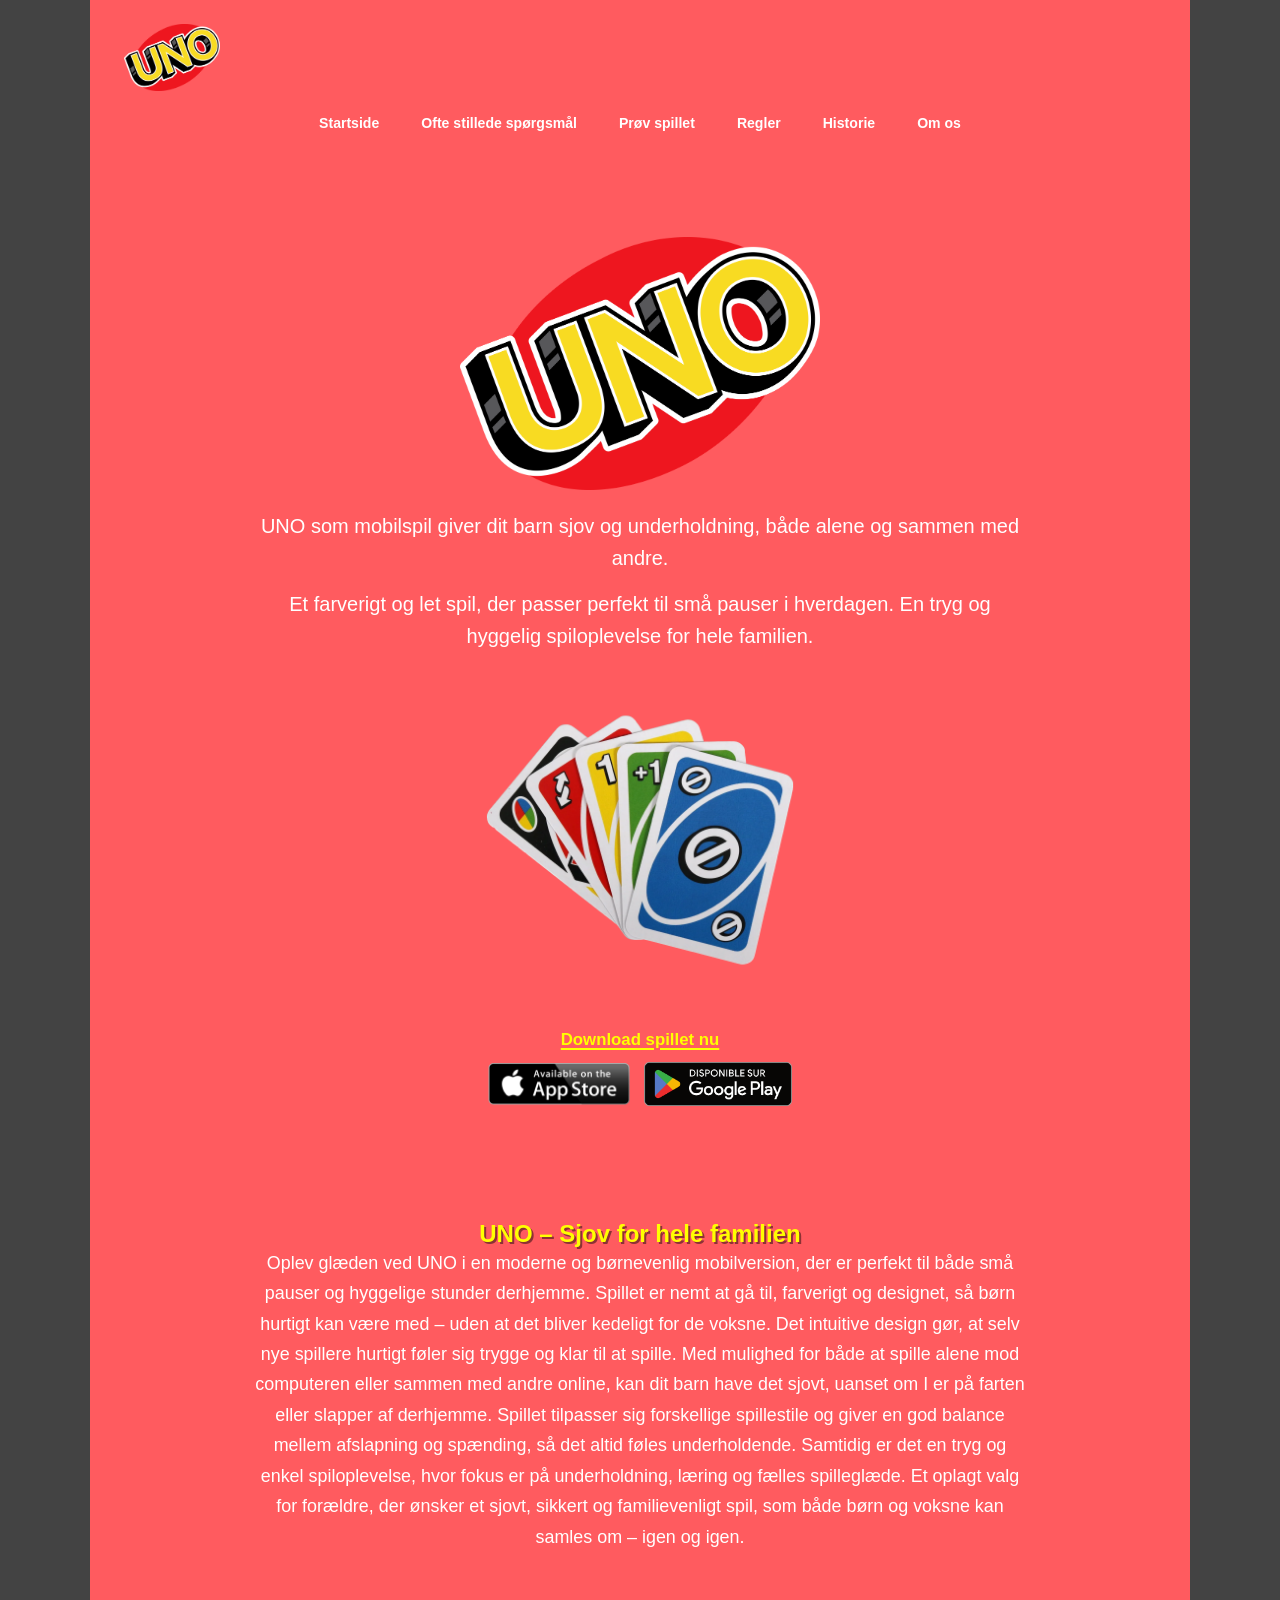
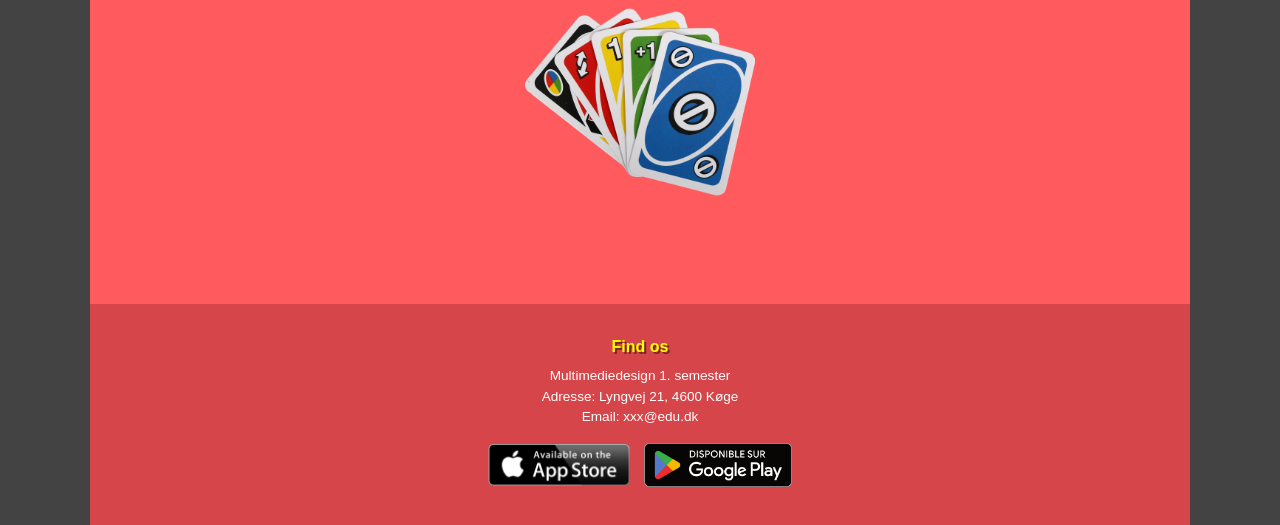
<file: index.html>
<!DOCTYPE html>
<html lang="da">
<head>
  <meta charset="UTF-8">
  <meta name="viewport" content="width=device-width, initial-scale=1.0">
  <title>UNO hjemmeside</title>
  <link rel="stylesheet" href="style.css">
</head>
<body class="frontpage">
<div class="container">

<header class="site-header">
  <img src="uno-logo.png" class="logo" alt="UNO logo">
  <button class="burger" type="button" aria-label="Åbn menu" aria-expanded="false" onclick="toggleMenu()">☰</button>
</header>


<nav id="menu">
  <a href="index.html">Startside</a>
  <a href="spg.html">Ofte stillede spørgsmål</a>
  <a href="#">Prøv spillet</a>
  <a href="regler.html">Regler</a>
  <a href="historie.html">Historie</a>
  <a href="omos.html">Om os</a>
</nav>


<main>
  <section class="hero hero-home">
    <div class="hero-copy">
      <h1 class="hero-title">
        <img src="uno-logo.png" class="hero-title-logo" alt="UNO mobilspil">
      </h1>
      <p class="hero-intro">UNO som mobilspil giver dit barn sjov og underholdning, både alene og sammen med andre.</p>
      <p class="hero-text">Et farverigt og let spil, der passer perfekt til små pauser i hverdagen. En tryg og hyggelig spiloplevelse for hele familien.</p>
    </div>

    <div class="hero-visual">
      <img src="unokort.png" class="hero-cards" alt="Uno kort">
    </div>

    <div class="download-cta">
      <a href="#download" class="download-link">Download spillet nu</a>
      <div class="buttons">
        <img src="appstore.png" alt="Download i App Store">
        <img src="googleplay.png" alt="Download på Google Play">
      </div>
    </div>

  </section>

  <section class="content story-section" id="story">
    <h1>UNO – Sjov for hele familien</h1>
    <p>
      Oplev glæden ved UNO i en moderne og børnevenlig mobilversion, der er perfekt til både små pauser og hyggelige stunder derhjemme. Spillet er nemt at gå til, farverigt og designet, så børn hurtigt kan være med – uden at det bliver kedeligt for de voksne. Det intuitive design gør, at selv nye spillere hurtigt føler sig trygge og klar til at spille.
      Med mulighed for både at spille alene mod computeren eller sammen med andre online, kan dit barn have det sjovt, uanset om I er på farten eller slapper af derhjemme. Spillet tilpasser sig forskellige spillestile og giver en god balance mellem afslapning og spænding, så det altid føles underholdende.
      Samtidig er det en tryg og enkel spiloplevelse, hvor fokus er på underholdning, læring og fælles spilleglæde. Et oplagt valg for forældre, der ønsker et sjovt, sikkert og familievenligt spil, som både børn og voksne kan samles om – igen og igen.
    </p>
    <div class="story-visual">
      <img src="unokort.png" class="story-logo" alt="Uno kort">
    </div>
  </section>

</main>



<footer id="download">
  <h3>Find os</h3>
  <p>Multimediedesign 1. semester</p>
  <p>Adresse: Lyngvej 21, 4600 Køge</p>
  <p>Email: xxx@edu.dk</p>

  <div class="buttons">
    <img src="appstore.png" alt="Appstore">
    <img src="googleplay.png" alt="GooglePlay">
  </div>
</footer>

<script src="script.js"></script>
</div>
</body>
</html>
</file>
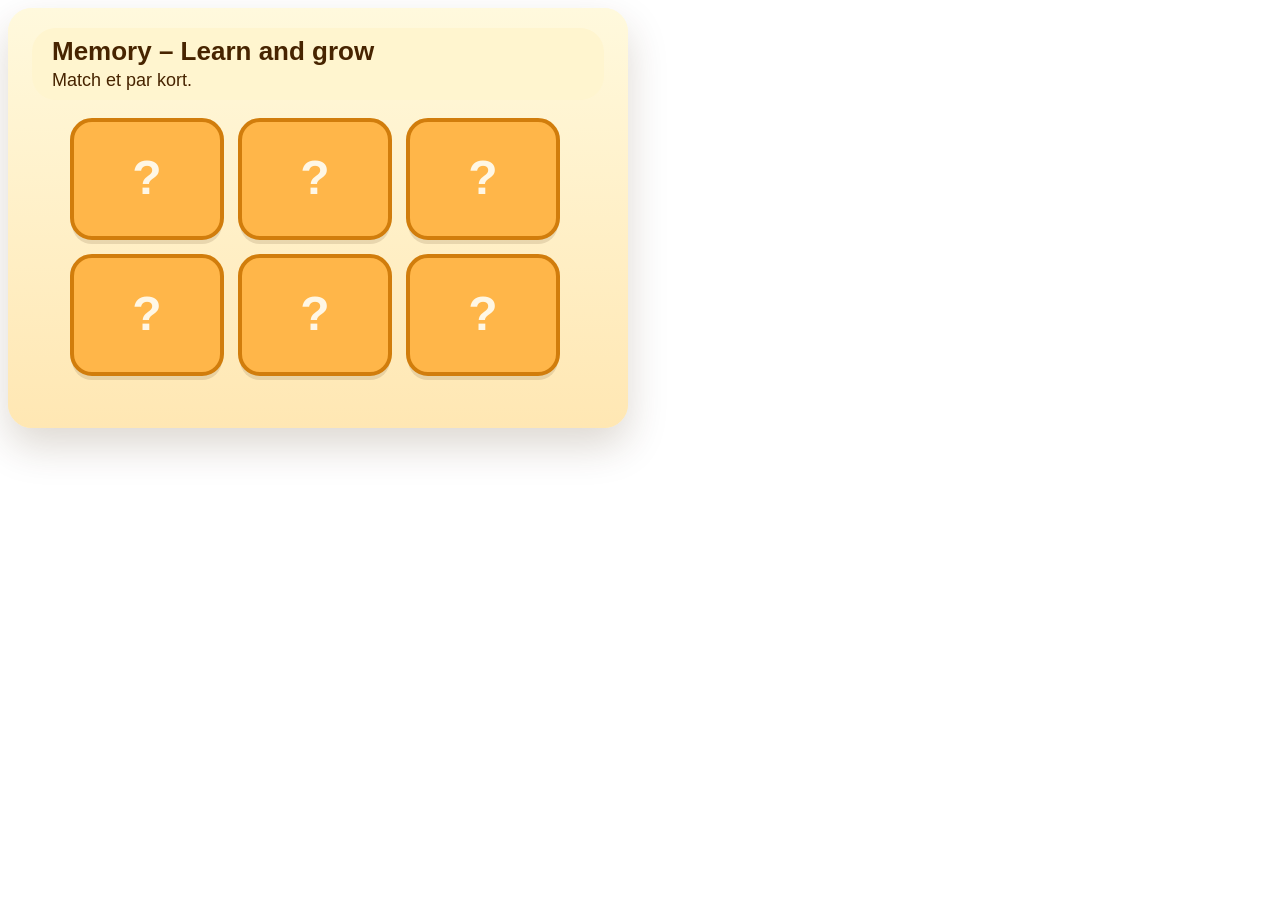
<file: case1.html>
<!doctype html>
<html lang="en">
<head>
    <meta charset="UTF-8">
    <meta name="viewport" content="width=device-width, initial-scale=1">
    <title>Case 1: Memory – Learn and grow</title>
    <link rel="stylesheet" href="case1.css">
    <script src="case1.js" defer></script>
</head>
<body>
    <!--
        Memory er et simpelt spil, hvor man matcher kort. Denne version er udviklet som et læringsspil til børn. I skal overveje - Hvad kan gøre memory attraktivt, hvilke temaer skal det være med? Hvad er det digitale add on?

        I skal designe en landingpage, der viser hvordan et simpelt spil kan skabe læring og udvikling. Der skal være med til det end en landingpage hvor der er en knap med “Spil memory – klik her”
    -->
    <canvas id="case1-demo-canvas" width="620" height="420" aria-label="Memory – Learn and grow"></canvas>
</body>
</html>
</file>
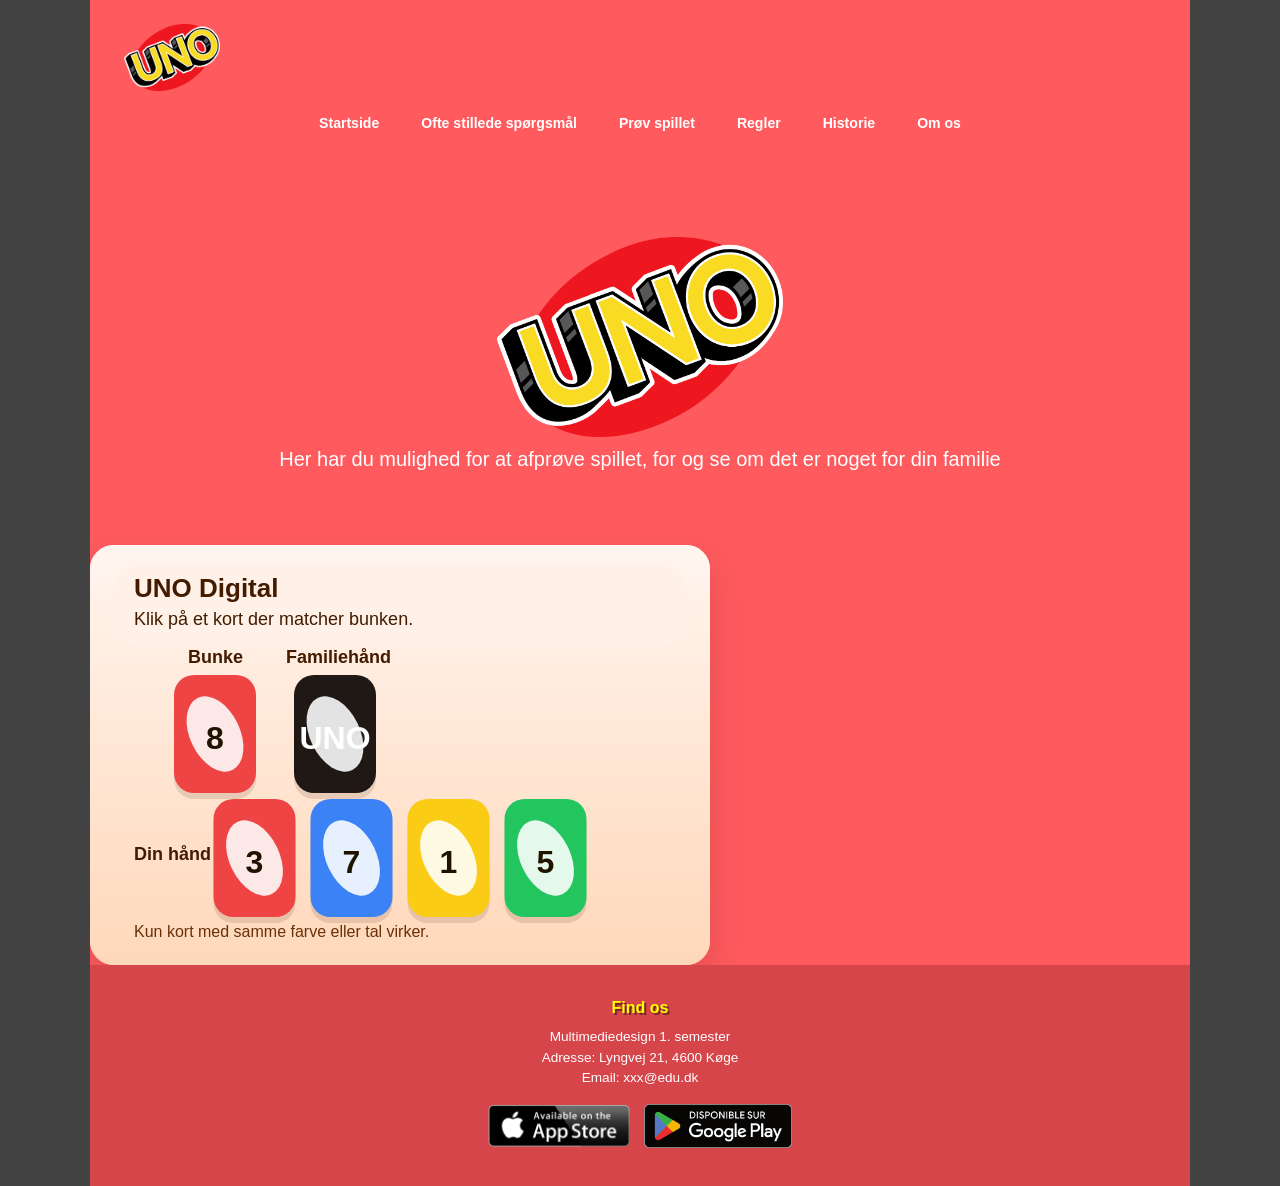
<file: case2.html>
<!doctype html>
<html lang="da">
<head>
    <meta charset="UTF-8">
    <meta name="viewport" content="width=device-width, initial-scale=1">
    <title>Case 2: Uno – family focus mode</title>
    <link rel="stylesheet" href="case2.css">
    <link rel="stylesheet" href="style.css">
    <script src="case2.js" defer></script>
</head>
<body>

<div class="container">
    <header class="site-header">
        <a href="index.html">
            <img src="uno-logo.png" class="logo" alt="UNO logo"></a>
        <button class="burger" type="button" aria-label="Åbn menu" aria-expanded="false" onclick="toggleMenu()">☰</button>
    </header>
    <nav id="menu">
        <a href="index.html">Startside</a>
        <a href="spg.html">Ofte stillede spørgsmål</a>
        <a href="case2.html">Prøv spillet</a>
        <a href="regler.html">Regler</a>
        <a href="historie.html">Historie</a>
        <a href="omos.html">Om os</a>
    </nav>
    
    <section class="hero hero-home">
        <div class="hero-copy">
            <h1 class="hero-title">
                <img src="uno-logo.png" class="hero-title-logo" alt="UNO mobilspil" height="200">
            </h1>
            <p class="hero-intro">Her har du mulighed for at afprøve spillet, for og se om det er noget for din familie</p>
        </div>
    </section>

    <canvas id="case2-demo-canvas" width="620" height="420" aria-label="UNO Digital"></canvas>



    <footer id="download">
        <h3>Find os</h3>
        <p>Multimediedesign 1. semester</p>
        <p>Adresse: Lyngvej 21, 4600 Køge</p>
        <p>Email: xxx@edu.dk</p>

        <div class="buttons">
            <img src="appstore.png" alt="Appstore">
            <img src="googleplay.png" alt="GooglePlay">
        </div>
    </footer>

    <script src="script.js"></script>

</div>
</body>
</html>
</file>
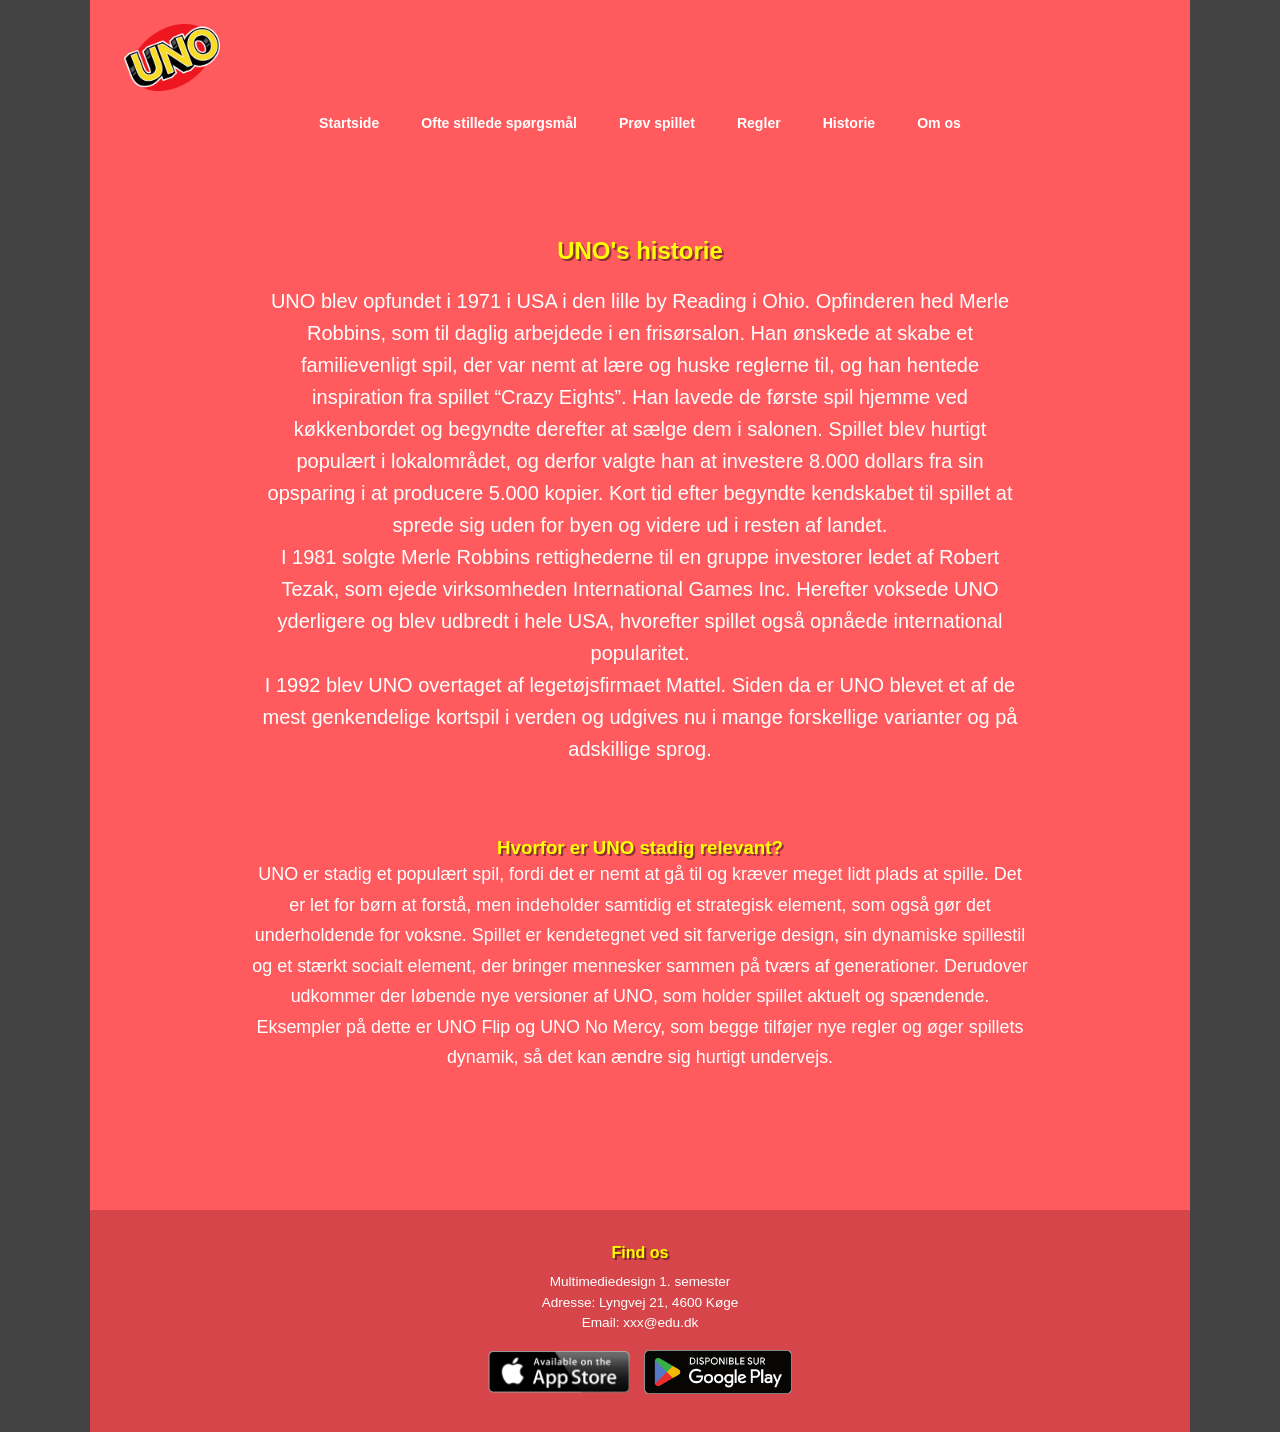
<file: historie.html>
<!DOCTYPE html>
<html lang="da">
<head>
  <meta charset="UTF-8">
  <meta name="viewport" content="width=device-width, initial-scale=1.0">
  <title>UNO hjemmeside</title>
  <link rel="stylesheet" href="style.css">
</head>
<body class="frontpage">
<div class="container">

  <header class="site-header">
    <img src="uno-logo.png" class="logo" alt="UNO logo">
    <button class="burger" type="button" aria-label="Åbn menu" aria-expanded="false" onclick="toggleMenu()">☰</button>
  </header>


  <nav id="menu">
    <a href="index.html">Startside</a>
    <a href="spg.html">Ofte stillede spørgsmål</a>
    <a href="#">Prøv spillet</a>
    <a href="regler.html">Regler</a>
    <a href="historie.html">Historie</a>
    <a href="omos.html">Om os</a>
  </nav>


  <main>
    <section class="hero hero-home">
      <div class="hero-copy">
        <h1 class="hero-title">
          UNO's historie
        </h1>
        <p class="hero-intro">UNO blev opfundet i 1971 i USA i den lille by Reading i Ohio. Opfinderen hed Merle Robbins, som til daglig arbejdede i en frisørsalon. Han ønskede at skabe et familievenligt spil, der var nemt at lære og huske reglerne til, og han hentede inspiration fra spillet “Crazy Eights”. Han lavede de første spil hjemme ved køkkenbordet og begyndte derefter at sælge dem i salonen. Spillet blev hurtigt populært i lokalområdet, og derfor valgte han at investere 8.000 dollars fra sin opsparing i at producere 5.000 kopier. Kort tid efter begyndte kendskabet til spillet at sprede sig uden for byen og videre ud i resten af landet.

          <br>I 1981 solgte Merle Robbins rettighederne til en gruppe investorer ledet af Robert Tezak, som ejede virksomheden International Games Inc. Herefter voksede UNO yderligere og blev udbredt i hele USA, hvorefter spillet også opnåede international popularitet.

          <br>I 1992 blev UNO overtaget af legetøjsfirmaet Mattel. Siden da er UNO blevet et af de mest genkendelige kortspil i verden og udgives nu i mange forskellige varianter og på adskillige sprog.</p>
      </div>

      <section class="content story-section" id="story">
        <h1>Hvorfor er UNO stadig relevant?</h1>
        <p>

          UNO er stadig et populært spil, fordi det er nemt at gå til og kræver meget lidt plads at spille. Det er let for børn at forstå, men indeholder samtidig et strategisk element, som også gør det underholdende for voksne.
          Spillet er kendetegnet ved sit farverige design, sin dynamiske spillestil og et stærkt socialt element, der bringer mennesker sammen på tværs af generationer.
          Derudover udkommer der løbende nye versioner af UNO, som holder spillet aktuelt og spændende. Eksempler på dette er UNO Flip og UNO No Mercy, som begge tilføjer nye regler og øger spillets dynamik, så det kan ændre sig hurtigt undervejs.        </p>

      </section>







  </main>
  <footer id="download">
    <h3>Find os</h3>
    <p>Multimediedesign 1. semester</p>
    <p>Adresse: Lyngvej 21, 4600 Køge</p>
    <p>Email: xxx@edu.dk</p>

    <div class="buttons">
      <img src="appstore.png" alt="Appstore">
      <img src="googleplay.png" alt="GooglePlay">
    </div>
  </footer>

  <script src="script.js"></script>
</div>
</body>
</html>
</file>
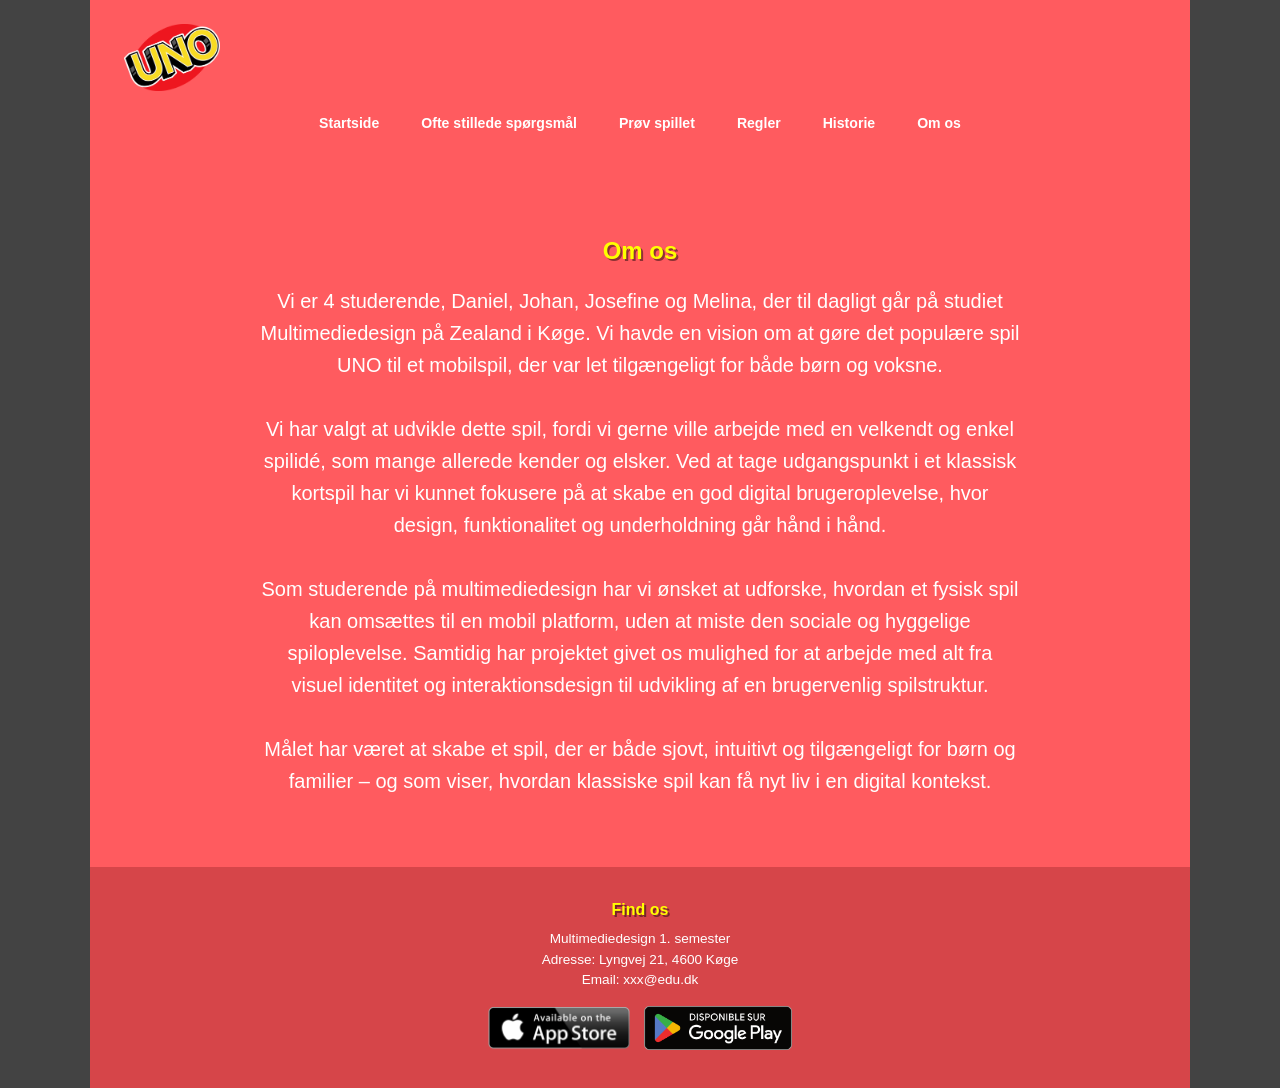
<file: omos.html>
<!DOCTYPE html>
<html lang="da">
<head>
  <meta charset="UTF-8">
  <meta name="viewport" content="width=device-width, initial-scale=1.0">
  <title>UNO hjemmeside</title>
  <link rel="stylesheet" href="style.css">
</head>
<body class="frontpage">
<div class="container">

  <header class="site-header">
    <img src="uno-logo.png" class="logo" alt="UNO logo">
    <button class="burger" type="button" aria-label="Åbn menu" aria-expanded="false" onclick="toggleMenu()">☰</button>
  </header>


  <nav id="menu">
    <a href="index.html">Startside</a>
    <a href="spg.html">Ofte stillede spørgsmål</a>
    <a href="#">Prøv spillet</a>
    <a href="regler.html">Regler</a>
    <a href="historie.html">Historie</a>
    <a href="omos.html">Om os</a>
  </nav>



  <main>
    <section class="hero hero-home">
      <div class="hero-copy">
        <h1 class="hero-title">
          Om os
        </h1>
        <p class="hero-intro">Vi er 4 studerende, Daniel, Johan, Josefine og Melina, der til dagligt går på studiet Multimediedesign på Zealand i Køge. Vi havde en vision om at gøre det populære spil UNO til et mobilspil, der var let tilgængeligt for både børn og voksne.


          <br><br>Vi har valgt at udvikle dette spil, fordi vi gerne ville arbejde med en velkendt og enkel spilidé, som mange allerede kender og elsker. Ved at tage udgangspunkt i et klassisk kortspil har vi kunnet fokusere på at skabe en god digital brugeroplevelse, hvor design, funktionalitet og underholdning går hånd i hånd.
          <br> <br> Som studerende på multimediedesign har vi ønsket at udforske, hvordan et fysisk spil kan omsættes til en mobil platform, uden at miste den sociale og hyggelige spiloplevelse. Samtidig har projektet givet os mulighed for at arbejde med alt fra visuel identitet og interaktionsdesign til udvikling af en brugervenlig spilstruktur.
          <br> <br>Målet har været at skabe et spil, der er både sjovt, intuitivt og tilgængeligt for børn og familier – og som viser, hvordan klassiske spil kan få nyt liv i en digital kontekst.      </div>




  </main>
  <footer id="download">
    <h3>Find os</h3>
    <p>Multimediedesign 1. semester</p>
    <p>Adresse: Lyngvej 21, 4600 Køge</p>
    <p>Email: xxx@edu.dk</p>

    <div class="buttons">
      <img src="appstore.png" alt="Appstore">
      <img src="googleplay.png" alt="GooglePlay">
    </div>
  </footer>

  <script src="script.js"></script>
</div>
</body>
</html>
</file>
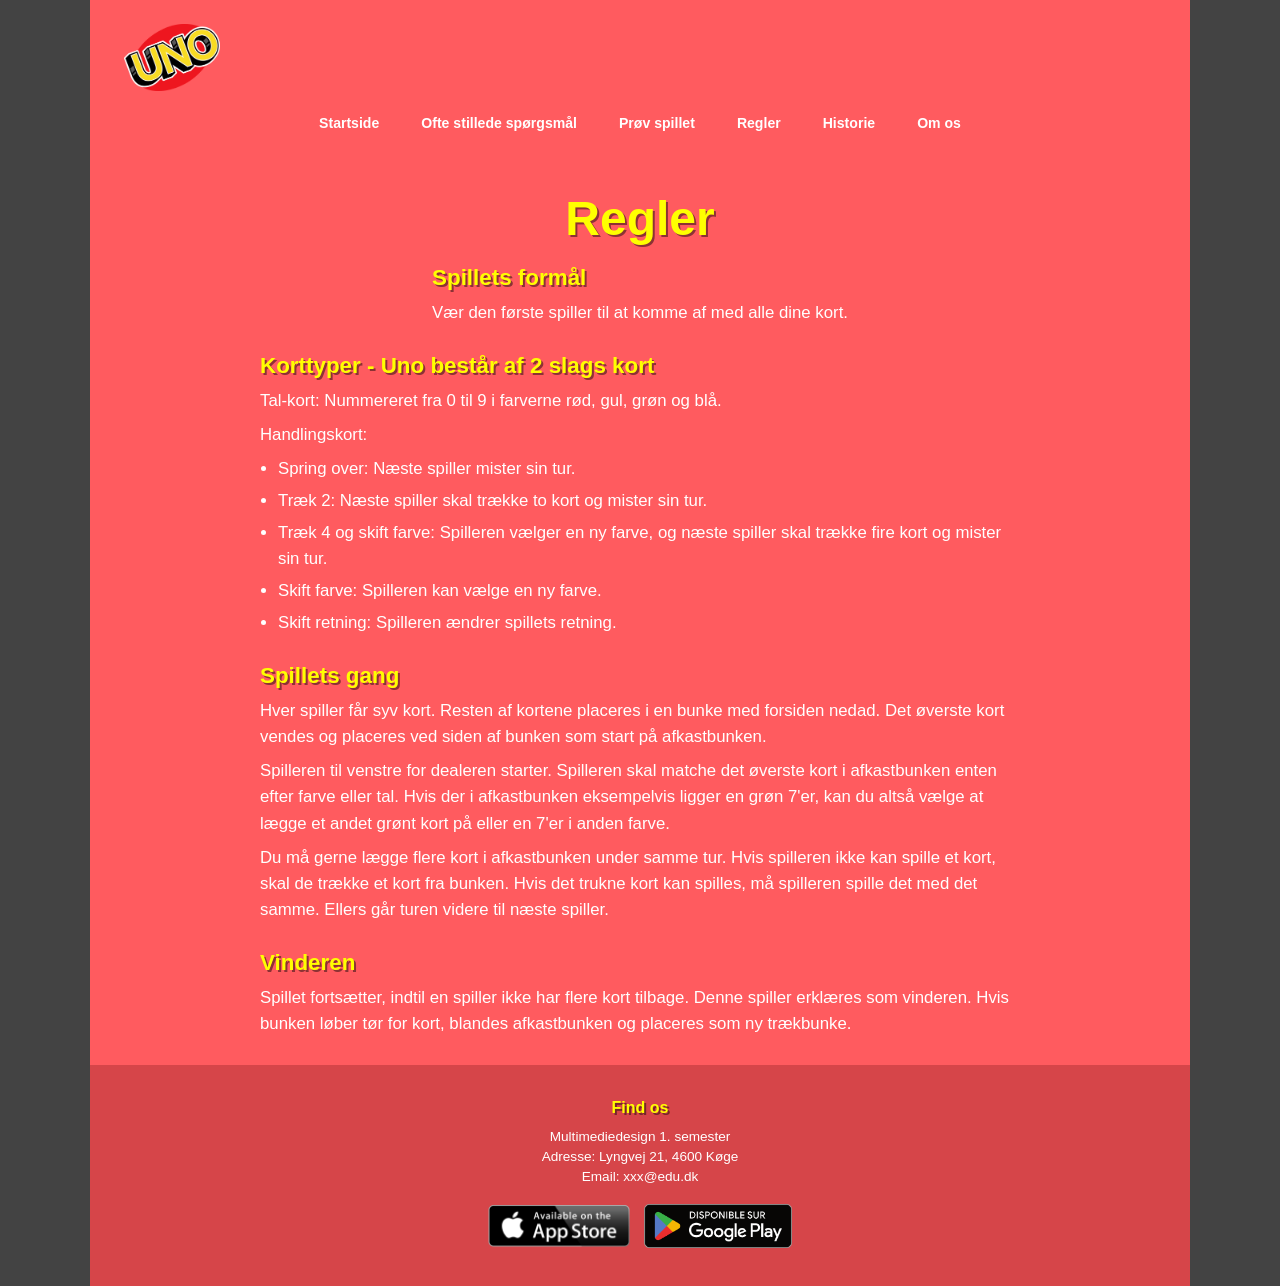
<file: regler.html>
<!DOCTYPE html>
<html lang="da">
<head>
    <meta charset="UTF-8">
    <meta name="viewport" content="width=device-width, initial-scale=1.0">
    <title>UNO hjemmeside</title>
    <link rel="stylesheet" href="style.css">
</head>
<body class="rules-page">
<div class="container">
    <header class="site-header">
        <img src="uno-logo.png" class="logo" alt="UNO logo">
        <button class="burger" type="button" aria-label="Åbn menu" aria-expanded="false" onclick="toggleMenu()">☰</button>
    </header>
    <nav id="menu">
        <a href="index.html">Startside</a>
        <a href="spg.html">Ofte stillede spørgsmål</a>
        <a href="#">Prøv spillet</a>
        <a href="regler.html">Regler</a>
        <a href="historie.html">Historie</a>
        <a href="omos.html">Om os</a>
    </nav>

    <main class="rules-main">
        <section class="rules-hero">
            <h1 class="rules-title">Regler</h1>
        </section>

        <section class="rules-content" aria-label="UNO regler">
            <article class="rules-block">
                <h2>Spillets formål</h2>
                <p>Vær den første spiller til at komme af med alle dine kort.</p>
            </article>

            <article class="rules-block">
                <h2>Korttyper - Uno består af 2 slags kort</h2>
                <p>Tal-kort: Nummereret fra 0 til 9 i farverne rød, gul, grøn og blå.</p>
                <p>Handlingskort:</p>
                <ul class="rules-list">
                    <li>Spring over: Næste spiller mister sin tur.</li>
                    <li>Træk 2: Næste spiller skal trække to kort og mister sin tur.</li>
                    <li>Træk 4 og skift farve: Spilleren vælger en ny farve, og næste spiller skal trække fire kort og mister sin tur.</li>
                    <li>Skift farve: Spilleren kan vælge en ny farve.</li>
                    <li>Skift retning: Spilleren ændrer spillets retning.</li>
                </ul>
            </article>

            <article class="rules-block">
                <h2>Spillets gang</h2>
                <p>Hver spiller får syv kort. Resten af kortene placeres i en bunke med forsiden nedad. Det øverste kort vendes og placeres ved siden af bunken som start på afkastbunken.</p>
                <p>Spilleren til venstre for dealeren starter. Spilleren skal matche det øverste kort i afkastbunken enten efter farve eller tal. Hvis der i afkastbunken eksempelvis ligger en grøn 7'er, kan du altså vælge at lægge et andet grønt kort på eller en 7'er i anden farve.</p>
                <p>Du må gerne lægge flere kort i afkastbunken under samme tur. Hvis spilleren ikke kan spille et kort, skal de trække et kort fra bunken. Hvis det trukne kort kan spilles, må spilleren spille det med det samme. Ellers går turen videre til næste spiller.</p>
            </article>

            <article class="rules-block">
                <h2>Vinderen</h2>
                <p>Spillet fortsætter, indtil en spiller ikke har flere kort tilbage. Denne spiller erklæres som vinderen. Hvis bunken løber tør for kort, blandes afkastbunken og placeres som ny trækbunke.</p>
            </article>
        </section>
    </main>
    <footer id="download">
        <h3>Find os</h3>
        <p>Multimediedesign 1. semester</p>
        <p>Adresse: Lyngvej 21, 4600 Køge</p>
        <p>Email: xxx@edu.dk</p>

        <div class="buttons">
            <img src="appstore.png" alt="Appstore">
            <img src="googleplay.png" alt="GooglePlay">
        </div>
    </footer>

    <script src="script.js"></script>
</div>
</body>
</html>
</file>
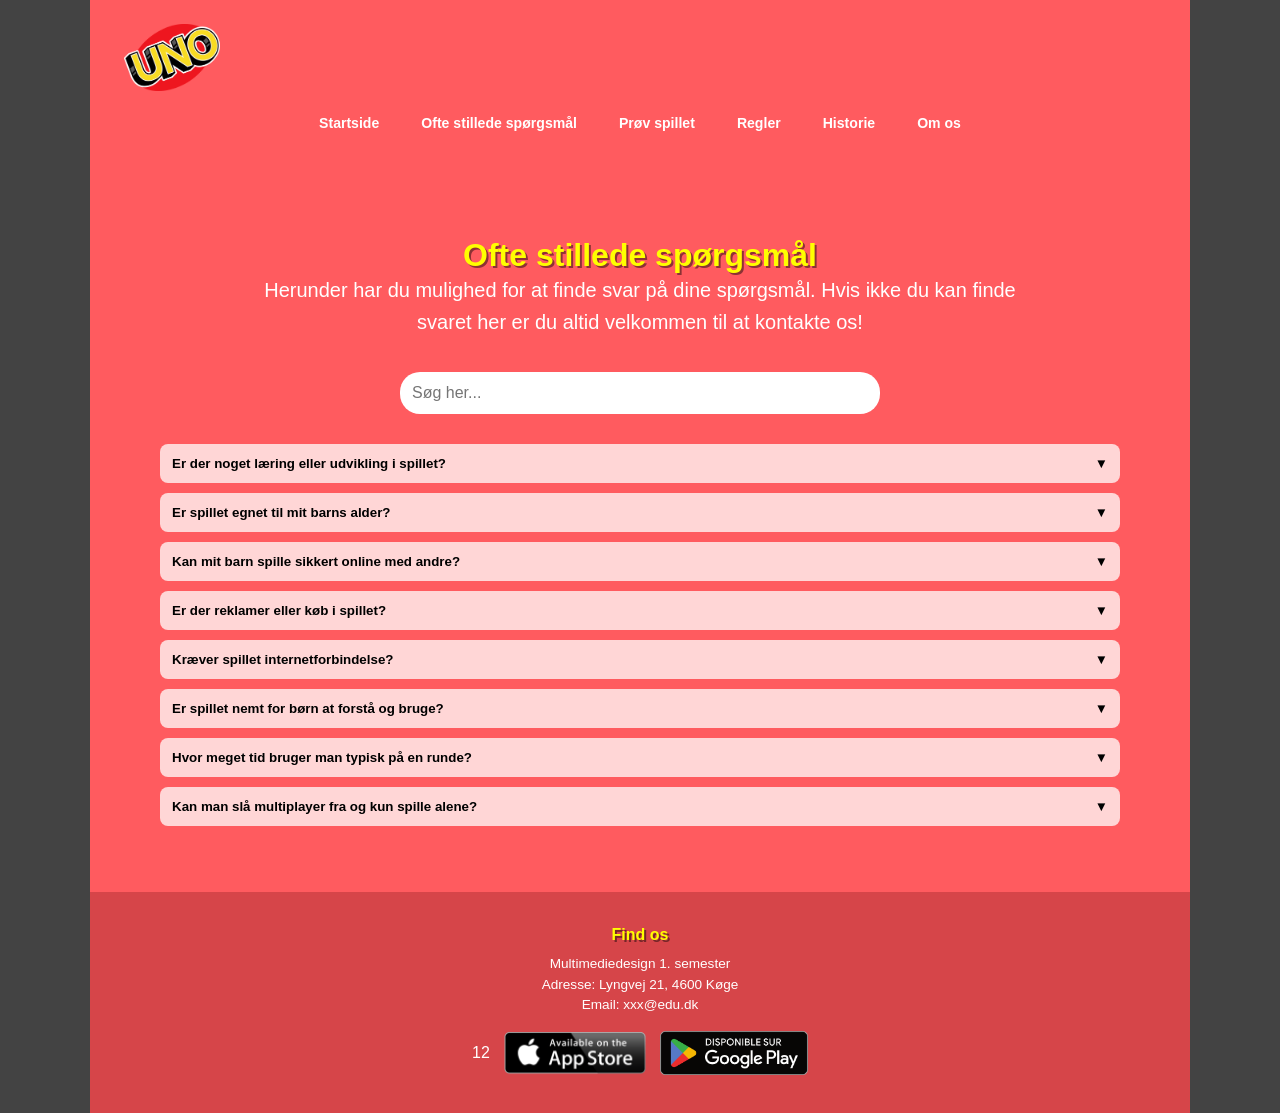
<file: spg.html>
<!DOCTYPE html>
<html lang="da">
<head>
    <meta charset="UTF-8">
    <meta name="viewport" content="width=device-width, initial-scale=1.0">
    <title>UNO hjemmeside</title>
    <link rel="stylesheet" href="style.css">
</head>
<body>
<div class="container">
<header class="site-header">
    <a href="index.html">
    <img src="uno-logo.png" class="logo" alt="UNO logo"></a>
    <button class="burger" type="button" aria-label="Åbn menu" aria-expanded="false" onclick="toggleMenu()">☰</button>
</header>
<nav id="menu">
    <a href="index.html">Startside</a>
    <a href="spg.html">Ofte stillede spørgsmål</a>
    <a href="case2.html">Prøv spillet</a>
    <a href="regler.html">Regler</a>
    <a href="historie.html">Historie</a>
    <a href="omos.html">Om os</a>
</nav>


        <main class="hero hero-home">
            <div class="hero-copy">
                <h1 class="hero-title">
                    Ofte stillede spørgsmål
                </h1>
                <p class="hero-intro">Herunder har du mulighed for at finde svar på dine spørgsmål. Hvis ikke du kan finde svaret her er du altid velkommen til at kontakte os!</p>
            </div>

            <label for="searchInput"></label><input
                    type="text"
                    id="searchInput"
                    placeholder="Søg her..."
            >


            <div class="faq-item">
                <button class="faq-question">
                    Er der noget læring eller udvikling i spillet?
                    <span class="arrow">▼</span>
                </button>

                <div class="faq-answer">
                    Ja, spillet understøtter flere former for læring på en sjov og naturlig måde. Børn træner blandt andet farvegenkendelse, talforståelse og evnen til at tænke strategisk. Samtidig udvikler de deres koncentration og lærer at tage beslutninger undervejs i spillet.
                    Det gør, at spillet ikke kun er underholdende, men også bidrager til barnets udvikling – helt uden at det føles som læring.
                </div>
            </div>

            <div class="faq-item">
            <button class="faq-question">
                Er spillet egnet til mit barns alder?
                <span class="arrow">▼</span>
            </button>

            <div class="faq-answer">
                Spillet er ligesom det fysiske anbefalet til mennesker over 7 år, men kan ofte også spilles af børn under, hvis de forstår farver og tal. Selve spillet er nemt at forstå, med en enkel og farverig opbygning, der gør det tilgængeligt for de fleste aldersgrupper.
                         </div>
</div>

            <div class="faq-item">
                <button class="faq-question">
                    Kan mit barn spille sikkert online med andre?
                    <span class="arrow">▼</span>
                </button>

                <div class="faq-answer">
                    Ja, spillet er designet med fokus på sikkerhed, så børn kan spille online uden direkte kommunikation med andre spillere, medmindre de sidder sammen.                </div>
            </div>

            <div class="faq-item">
                <button class="faq-question">
                    Er der reklamer eller køb i spillet?
                    <span class="arrow">▼</span>
                </button>

                <div class="faq-answer">
                    Spillet er lavet med fokus på en tryg oplevelse, så eventuelle reklamer eller køb er begrænsede og ikke forstyrrende for spillet.
            </div>

            <div class="faq-item">
                <button class="faq-question">
                    Kræver spillet internetforbindelse?
                    <span class="arrow">▼</span>
                </button>

                <div class="faq-answer">
                    Du kan spille uden internet i singleplayer, men multiplayer kræver forbindelse.                </div>
            </div>

            <div class="faq-item">
                <button class="faq-question">
                    Er spillet nemt for børn at forstå og bruge?
                    <span class="arrow">▼</span>
                </button>

                <div class="faq-answer">
                    Ja, spillet har en intuitiv brugerflade, så børn hurtigt kan lære det og komme i gang.                </div>
            </div>

            <div class="faq-item">
                <button class="faq-question">
                    Hvor meget tid bruger man typisk på en runde?
                    <span class="arrow">▼</span>
                </button>

                <div class="faq-answer">
                    En runde tager typisk 5–10 minutter, hvilket gør det ideelt til små pauser.                </div>
            </div>

            <div class="faq-item">
                <button class="faq-question">
                    Kan man slå multiplayer fra og kun spille alene?
                    <span class="arrow">▼</span>
                </button>

                <div class="faq-answer">
                    Ja, du kan altid vælge at spille alene mod computeren.                </div>
            </div>








</main>


            <footer id="download">
                <h3>Find os</h3>
                <p>Multimediedesign 1. semester</p>
                <p>Adresse: Lyngvej 21, 4600 Køge</p>
                <p>Email: xxx@edu.dk</p>

                <div class="buttons">12
                    <img src="appstore.png" alt="Appstore">
                    <img src="googleplay.png" alt="GooglePlay">
                </div>
            </footer>

            <script src="script.js"></script>
</div>
</body>
</html>
</file>
<file: style.css>
* {
    margin: 0;
    padding: 0;
    box-sizing: border-box;
}

html {
    scroll-behavior: smooth;
}


body {
    font-family: Arial, sans-serif;
    background: #434343;
    color: #ffffff;
}

h1,
h2,
h3 {
    color: yellow;
    text-shadow: 2px 2px 0 rgba(0, 0, 0, 0.45);
}


.container {
    width: min(100%, 430px);
    margin: auto;
    background: #ff5b5f;
    min-height: 100vh;
    display: flex;
    flex-direction: column;
    overflow: hidden;
}


.site-header {
    display: flex;
    justify-content: space-between;
    align-items: center;
    padding: 16px 18px 10px;
}

.logo {
    width: 78px;
    display: block;
}

.burger {
    border: 0;
    background: transparent;
    font-size: 30px;
    cursor: pointer;
    line-height: 1;
    color: #101010;
}




#menu {
    display: none;
    flex-direction: column;
    padding: 0 18px 14px;
}

#menu a {
    color: #ffffff;
    text-decoration: none;
    padding: 12px;
    background: #d83f44;
    margin: 5px 0;
    border-radius: 10px;
    text-align: center;
    border: 1px solid rgba(0, 0, 0, 0.12);
    font-size: 0.88rem;
    font-weight: 700;
}




.hero-home {
    text-align: center;
    padding: 46px 22px 36px;
}

.hero-copy {
    max-width: 320px;
    margin: 0 auto;
}

.frontpage .hero-title {
    margin-bottom: 20px;
}

.frontpage .hero-title-logo {
    width: min(100%, 250px);
    display: block;
    margin: 0 auto;
}



.hero-intro,
.hero-text {
    color: #ffffff;
    font-size: 1rem;
    line-height: 1.6;
    margin: 0 auto 14px;
}

.hero-text {
    margin-bottom: 28px;
}

.hero-visual {
    display: flex;
    justify-content: center;
    margin: 6px 0 22px;
}

.hero-cards {
    width: min(100%, 220px);
    display: block;
}

.download-cta {
    display: grid;
    gap: 12px;
    justify-items: center;
}

.download-link {
    color: yellow;
    font-weight: 800;
    text-decoration: underline;
    text-decoration-thickness: 2px;
    text-underline-offset: 3px;
    font-size: 0.95rem;
}




.buttons {
    display: flex;
    justify-content: center;
    align-items: center;
    gap: 10px;
    flex-wrap: wrap;
}

.buttons img {
    height: 42px;
    width: auto;
    display: block;
}




.story-section {
    padding: 22px 22px 52px;
    text-align: center;
}

.story-section h2 {
    margin-bottom: 18px;
    font-size: 2rem;
    line-height: 1.2;
}
.story-section h3 {
    margin-bottom: 18px;
    font-size: 18px;
    line-height: 0.5;
}
.story-section p {
    line-height: 1.7;
    color: #ffffff;
    font-size: 1rem;
    max-width: 320px;
    margin: 0 auto;
}

.story-visual {
    display: flex;
    justify-content: center;
    margin-top: 28px;
}

.story-logo {
    width: min(100%, 200px);
    display: block;
}


.rules-page .rules-main {
    padding: 8px 16px 0;
}

.rules-page .rules-hero {
    text-align: center;
    padding: 10px 0 18px;
}

.rules-page .rules-title {
    font-size: 2rem;
    line-height: 1.1;
}

.rules-page .rules-content {
    display: grid;
    gap: 20px;
    padding-bottom: 28px;
}

.rules-page .rules-block {
    max-width: 340px;
    margin: 0 auto;
    text-align: left;
}

.rules-page .rules-block h2 {
    font-size: 1rem;
    line-height: 1.25;
    margin-bottom: 8px;
}

.rules-page .rules-block p,
.rules-page .rules-list {
    color: #ffffff;
    font-size: 0.92rem;
    line-height: 1.55;
}

.rules-page .rules-block p + p {
    margin-top: 8px;
}

.rules-page .rules-list {
    padding-left: 18px;
    margin-top: 8px;
}

.rules-page .rules-list li + li {
    margin-top: 6px;
}

.rules-page .rules-visual {
    display: flex;
    justify-content: flex-end;
    align-items: flex-end;
    margin-top: 4px;
}

.rules-page .rules-cards {
    width: min(58%, 180px);
    display: block;
    transform: translateX(22px) translateY(8px);
}






footer {
    margin-top: auto;
    background: #d64549;
    padding: 26px 18px 30px;
    text-align: center;
}

footer h3 {
    margin-bottom: 10px;
    font-size: 1rem;
}

footer p {
    color: #ffffff;
    font-size: 0.85rem;
    line-height: 1.5;
}

footer .buttons {
    justify-content: center;
    margin-top: 16px;
}





@media (min-width: 768px) {

    .container {
        width: min(92vw, 1100px);
    }

    .site-header {
        padding: 24px 34px 14px;
    }

    .logo {
        width: 96px;
    }

    .hero-home {
        padding: 68px 40px 48px;
    }

    .hero-copy {
        max-width: 780px;
    }

    .frontpage .hero-title-logo {
        width: min(100%, 360px);
    }

    .hero-intro,
    .hero-text {
        max-width: 760px;
        font-size: 1.25rem;
    }

    .hero-visual {
        margin: 16px 0 30px;
    }

    .hero-cards {
        width: min(100%, 320px);
    }

    .download-cta {
        justify-items: center;
    }

    .download-link {
        font-size: 1.05rem;
    }

    .buttons {
        gap: 14px;
    }

    .buttons img {
        height: 44px;
    }

    .story-section {
        padding: 48px 40px 64px;
    }

    .story-section h2 {
        font-size: 3rem;
    }

    .story-section p {
        max-width: 780px;
        font-size: 1.12rem;
    }

    .story-visual {
        margin-top: 30px;
        justify-content: center;
    }

    .story-logo {
        width: min(100%, 240px);
    }

    .rules-page .rules-main {
        padding: 24px 40px 0;
    }

    .rules-page .rules-title {
        font-size: 3rem;
    }

    .rules-page .rules-content {
        max-width: 760px;
        margin: 0 auto;
        gap: 26px;
    }

    .rules-page .rules-block {
        max-width: 760px;
    }

    .rules-page .rules-block h2 {
        font-size: 1.4rem;
    }

    .rules-page .rules-block p,
    .rules-page .rules-list {
        font-size: 1.05rem;
    }

    .rules-page .rules-cards {
        width: min(36%, 240px);
        transform: translateX(24px) translateY(10px);
    }


    .burger {
        display: none;
    }

    #menu {
        display: flex !important;
        flex-direction: row;
        justify-content: center;
        gap: 10px;
        padding: 0 34px 18px;
        flex-wrap: wrap;
    }

    #menu a {
        margin: 0;
        padding: 10px 16px;
        background: transparent;
        border: 0;
    }
}

#searchInput {
    width: 50%;
    padding: 12px;
    border-radius: 20px;
    border: none;
    margin: 20px 0;
    font-size: 16px;
}

.faq-item {
    margin: 10px 0;
}

.faq-question {
    width: 100%;
    padding: 12px;
    background: #ffd6d6;
    border: none;
    border-radius: 8px;
    text-align: left;
    font-weight: bold;
    display: flex;
    justify-content: space-between;
    align-items: center;
    cursor: pointer;
}

.faq-answer {
    display: none;
    background: #ffeaea;
    padding: 15px;
    border-radius: 8px;
    margin-top: 5px;
    color: #101010;
}


@media (min-width: 1024px) {

    .container {
        max-width: 1180px;
    }

    .hero-home {
        padding: 78px 70px 56px;
    }

    .story-section {
        padding: 58px 70px 82px;
    }

    footer {
        padding: 34px 52px 38px;
    }
}
</file>
<file: case1.css>
#case1-demo-canvas {
    display: block;
    width: min(100%, 620px);
    height: auto;
    border: 0;
    border-radius: 24px;
    background: linear-gradient(180deg, #fff9dd 0%, #ffe7b3 100%);
    box-shadow: 0 18px 40px rgba(68, 41, 0, 0.18);
    cursor: pointer;
}
</file>
<file: case2.css>
#case2-demo-canvas {
    display: block;
    width: min(100%, 620px);
    height: auto;
    border: 0;
    border-radius: 24px;
    background: linear-gradient(180deg, #fff5ef 0%, #ffd8ba 100%);
    box-shadow: 0 18px 40px rgba(83, 25, 0, 0.18);
    cursor: pointer;
}
</file>
